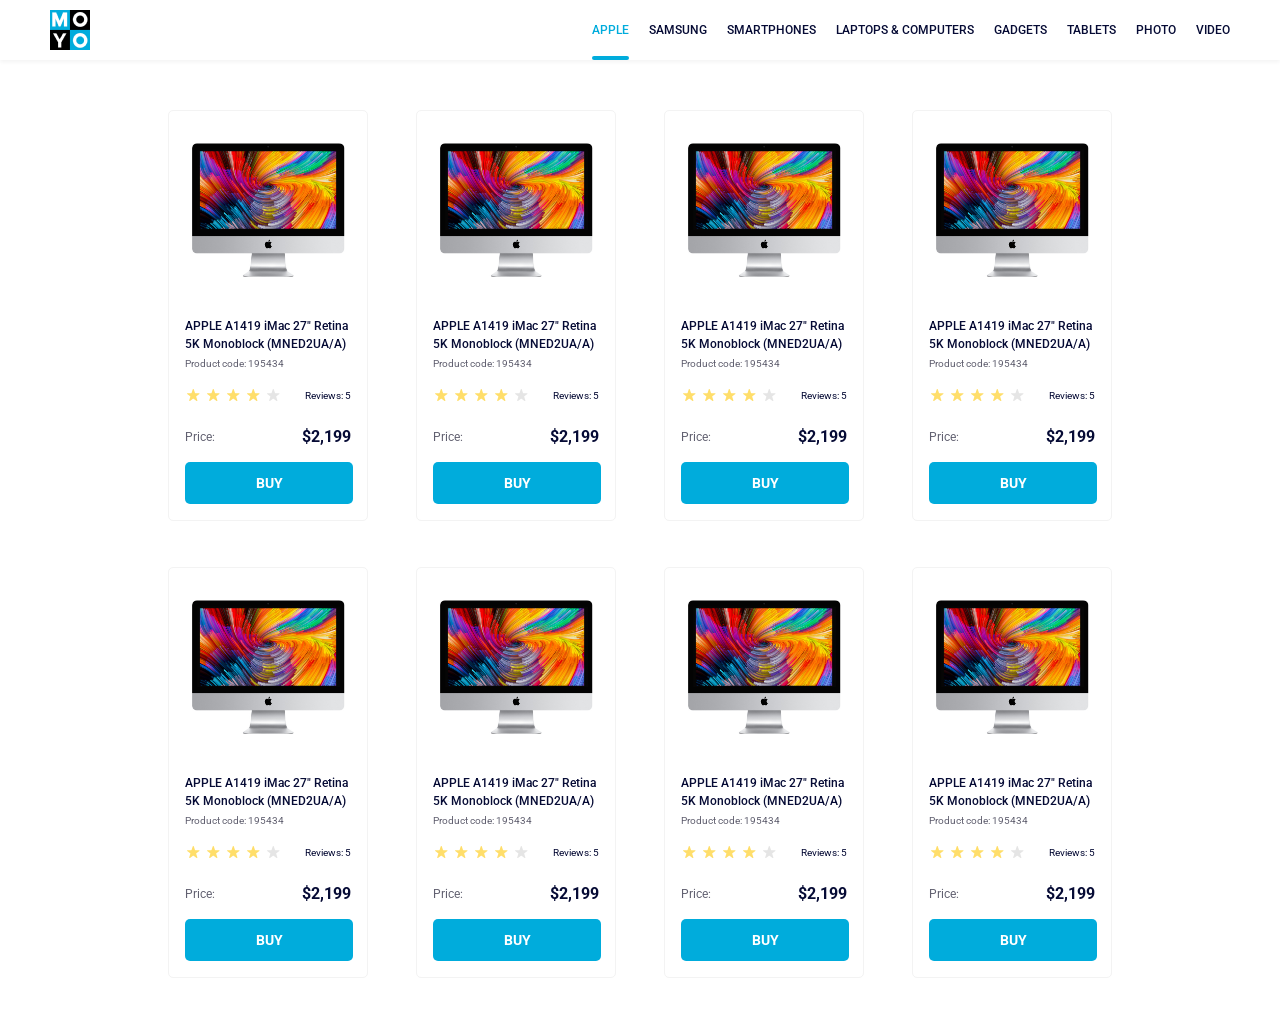
<file: index.html>
<!doctype html><html lang="en"><head><meta charset="utf-8"><meta name="viewport" content="width=device-width, initial-scale=1.0"><title>Catalog</title><link rel="preconnect" href="https://fonts.gstatic.com"><link href="https://fonts.googleapis.com/css2?family=Roboto:wght@400;500;700&display=swap" rel="stylesheet"><link rel="stylesheet" href="index.b2e05d31.css"></head><body> <header class="header"> <a href="#" class="header__logo"> <img src="logo.eddae0ff.png" alt="Logo MOYO" class="header__logo-img"> </a> <nav class="header__nav nav"> <ul class="nav__list"> <li class="nav__item"> <a href="#" class="nav__link nav__link--is-active"> Apple </a> </li> <li class="nav__item"> <a href="#" class="nav__link"> Samsung </a> </li> <li class="nav__item"> <a href="#" class="nav__link"> Smartphones </a> </li> <li class="nav__item"> <a href="#" class="nav__link" data-qa="nav-hover"> Laptops & Computers </a> </li> <li class="nav__item"> <a href="#" class="nav__link"> Gadgets </a> </li> <li class="nav__item"> <a href="#" class="nav__link"> Tablets </a> </li> <li class="nav__item"> <a href="#" class="nav__link"> Photo </a> </li> <li class="nav__item"> <a href="#" class="nav__link"> Video </a> </li> </ul> </nav> </header> <main class="content"> <div class="catalog"> <div class="catalog__cards"> <article class="card" data-qa="card"> <img src="imac.202c52ff.jpeg" alt="iMac" class="card__image"> <h3 class="card__title"> APPLE A1419 iMac 27" Retina 5K Monoblock (MNED2UA/A) </h3> <p class="card__code">Product code: 195434</p> <div class="stars stars--4"> <div class="stars__icons"> <div class="stars__icon"></div> <div class="stars__icon"></div> <div class="stars__icon"></div> <div class="stars__icon"></div> <div class="stars__icon"></div> </div> <p class="stars__reviews-text">Reviews: 5</p> </div> <div class="card__footer"> <div class="card__price"> <p class="card__price-label">Price:</p> <p class="card__price-value">$2,199</p> </div> <a href="#" class="card__button" data-qa="card-hover"> Buy </a> </div> </article> <article class="card"> <img src="imac.202c52ff.jpeg" alt="iMac" class="card__image"> <h3 class="card__title"> APPLE A1419 iMac 27" Retina 5K Monoblock (MNED2UA/A) </h3> <p class="card__code">Product code: 195434</p> <div class="stars stars--4"> <div class="stars__icons"> <div class="stars__icon"></div> <div class="stars__icon"></div> <div class="stars__icon"></div> <div class="stars__icon"></div> <div class="stars__icon"></div> </div> <p class="stars__reviews-text">Reviews: 5</p> </div> <div class="card__footer"> <div class="card__price"> <p class="card__price-label">Price:</p> <p class="card__price-value">$2,199</p> </div> <a href="#" class="card__button"> Buy </a> </div> </article> <article class="card"> <img src="imac.202c52ff.jpeg" alt="iMac" class="card__image"> <h3 class="card__title"> APPLE A1419 iMac 27" Retina 5K Monoblock (MNED2UA/A) </h3> <p class="card__code">Product code: 195434</p> <div class="stars stars--4"> <div class="stars__icons"> <div class="stars__icon"></div> <div class="stars__icon"></div> <div class="stars__icon"></div> <div class="stars__icon"></div> <div class="stars__icon"></div> </div> <p class="stars__reviews-text">Reviews: 5</p> </div> <div class="card__footer"> <div class="card__price"> <p class="card__price-label">Price:</p> <p class="card__price-value">$2,199</p> </div> <a href="#" class="card__button"> Buy </a> </div> </article> <article class="card"> <img src="imac.202c52ff.jpeg" alt="iMac" class="card__image"> <h3 class="card__title"> APPLE A1419 iMac 27" Retina 5K Monoblock (MNED2UA/A) </h3> <p class="card__code">Product code: 195434</p> <div class="stars stars--4"> <div class="stars__icons"> <div class="stars__icon"></div> <div class="stars__icon"></div> <div class="stars__icon"></div> <div class="stars__icon"></div> <div class="stars__icon"></div> </div> <p class="stars__reviews-text">Reviews: 5</p> </div> <div class="card__footer"> <div class="card__price"> <p class="card__price-label">Price:</p> <p class="card__price-value">$2,199</p> </div> <a href="#" class="card__button"> Buy </a> </div> </article> <article class="card"> <img src="imac.202c52ff.jpeg" alt="iMac" class="card__image"> <h3 class="card__title"> APPLE A1419 iMac 27" Retina 5K Monoblock (MNED2UA/A) </h3> <p class="card__code">Product code: 195434</p> <div class="stars stars--4"> <div class="stars__icons"> <div class="stars__icon"></div> <div class="stars__icon"></div> <div class="stars__icon"></div> <div class="stars__icon"></div> <div class="stars__icon"></div> </div> <p class="stars__reviews-text">Reviews: 5</p> </div> <div class="card__footer"> <div class="card__price"> <p class="card__price-label">Price:</p> <p class="card__price-value">$2,199</p> </div> <a href="#" class="card__button"> Buy </a> </div> </article> <article class="card"> <img src="imac.202c52ff.jpeg" alt="iMac" class="card__image"> <h3 class="card__title"> APPLE A1419 iMac 27" Retina 5K Monoblock (MNED2UA/A) </h3> <p class="card__code">Product code: 195434</p> <div class="stars stars--4"> <div class="stars__icons"> <div class="stars__icon"></div> <div class="stars__icon"></div> <div class="stars__icon"></div> <div class="stars__icon"></div> <div class="stars__icon"></div> </div> <p class="stars__reviews-text">Reviews: 5</p> </div> <div class="card__footer"> <div class="card__price"> <p class="card__price-label">Price:</p> <p class="card__price-value">$2,199</p> </div> <a href="#" class="card__button"> Buy </a> </div> </article> <article class="card"> <img src="imac.202c52ff.jpeg" alt="iMac" class="card__image"> <h3 class="card__title"> APPLE A1419 iMac 27" Retina 5K Monoblock (MNED2UA/A) </h3> <p class="card__code">Product code: 195434</p> <div class="stars stars--4"> <div class="stars__icons"> <div class="stars__icon"></div> <div class="stars__icon"></div> <div class="stars__icon"></div> <div class="stars__icon"></div> <div class="stars__icon"></div> </div> <p class="stars__reviews-text">Reviews: 5</p> </div> <div class="card__footer"> <div class="card__price"> <p class="card__price-label">Price:</p> <p class="card__price-value">$2,199</p> </div> <a href="#" class="card__button"> Buy </a> </div> </article> <article class="card"> <img src="imac.202c52ff.jpeg" alt="iMac" class="card__image"> <h3 class="card__title"> APPLE A1419 iMac 27" Retina 5K Monoblock (MNED2UA/A) </h3> <p class="card__code">Product code: 195434</p> <div class="stars stars--4"> <div class="stars__icons"> <div class="stars__icon"></div> <div class="stars__icon"></div> <div class="stars__icon"></div> <div class="stars__icon"></div> <div class="stars__icon"></div> </div> <p class="stars__reviews-text">Reviews: 5</p> </div> <div class="card__footer"> <div class="card__price"> <p class="card__price-label">Price:</p> <p class="card__price-value">$2,199</p> </div> <a href="#" class="card__button"> Buy </a> </div> </article> </div> </div> </main> </body></html>
</file>
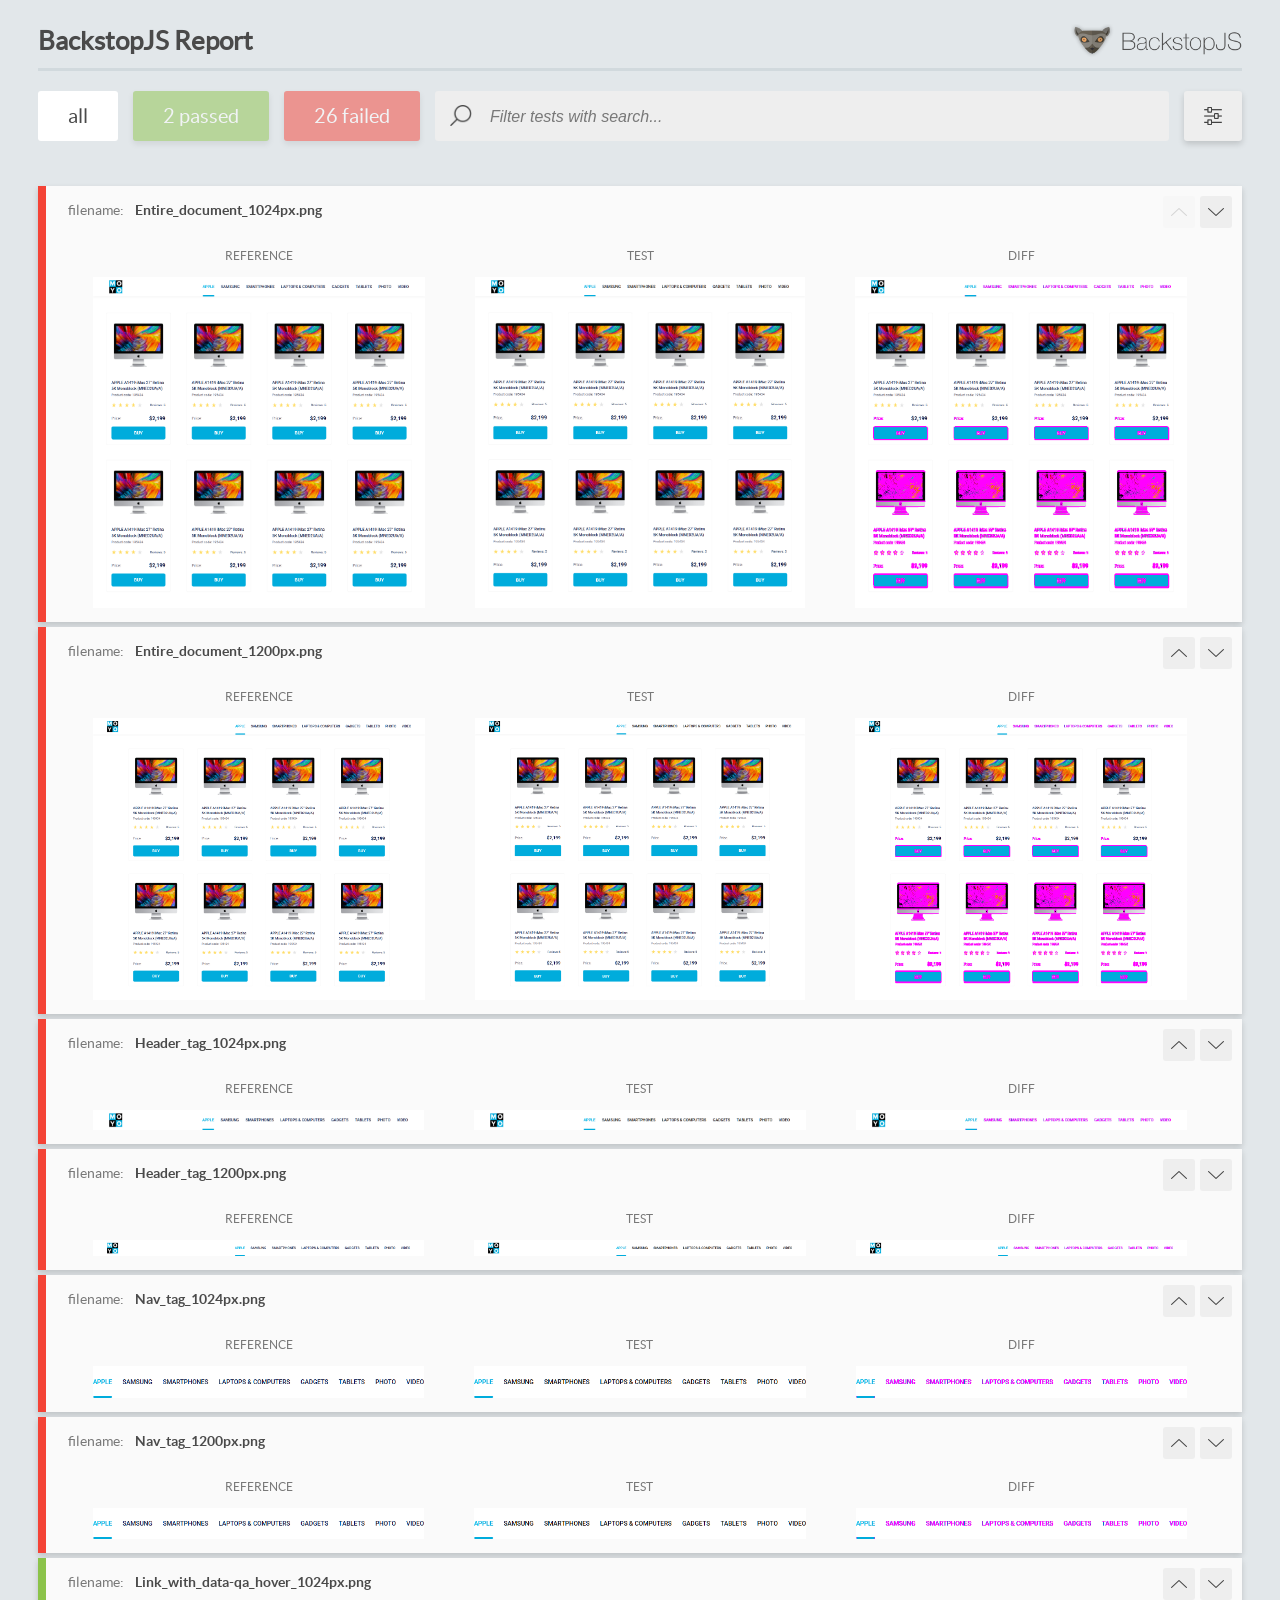
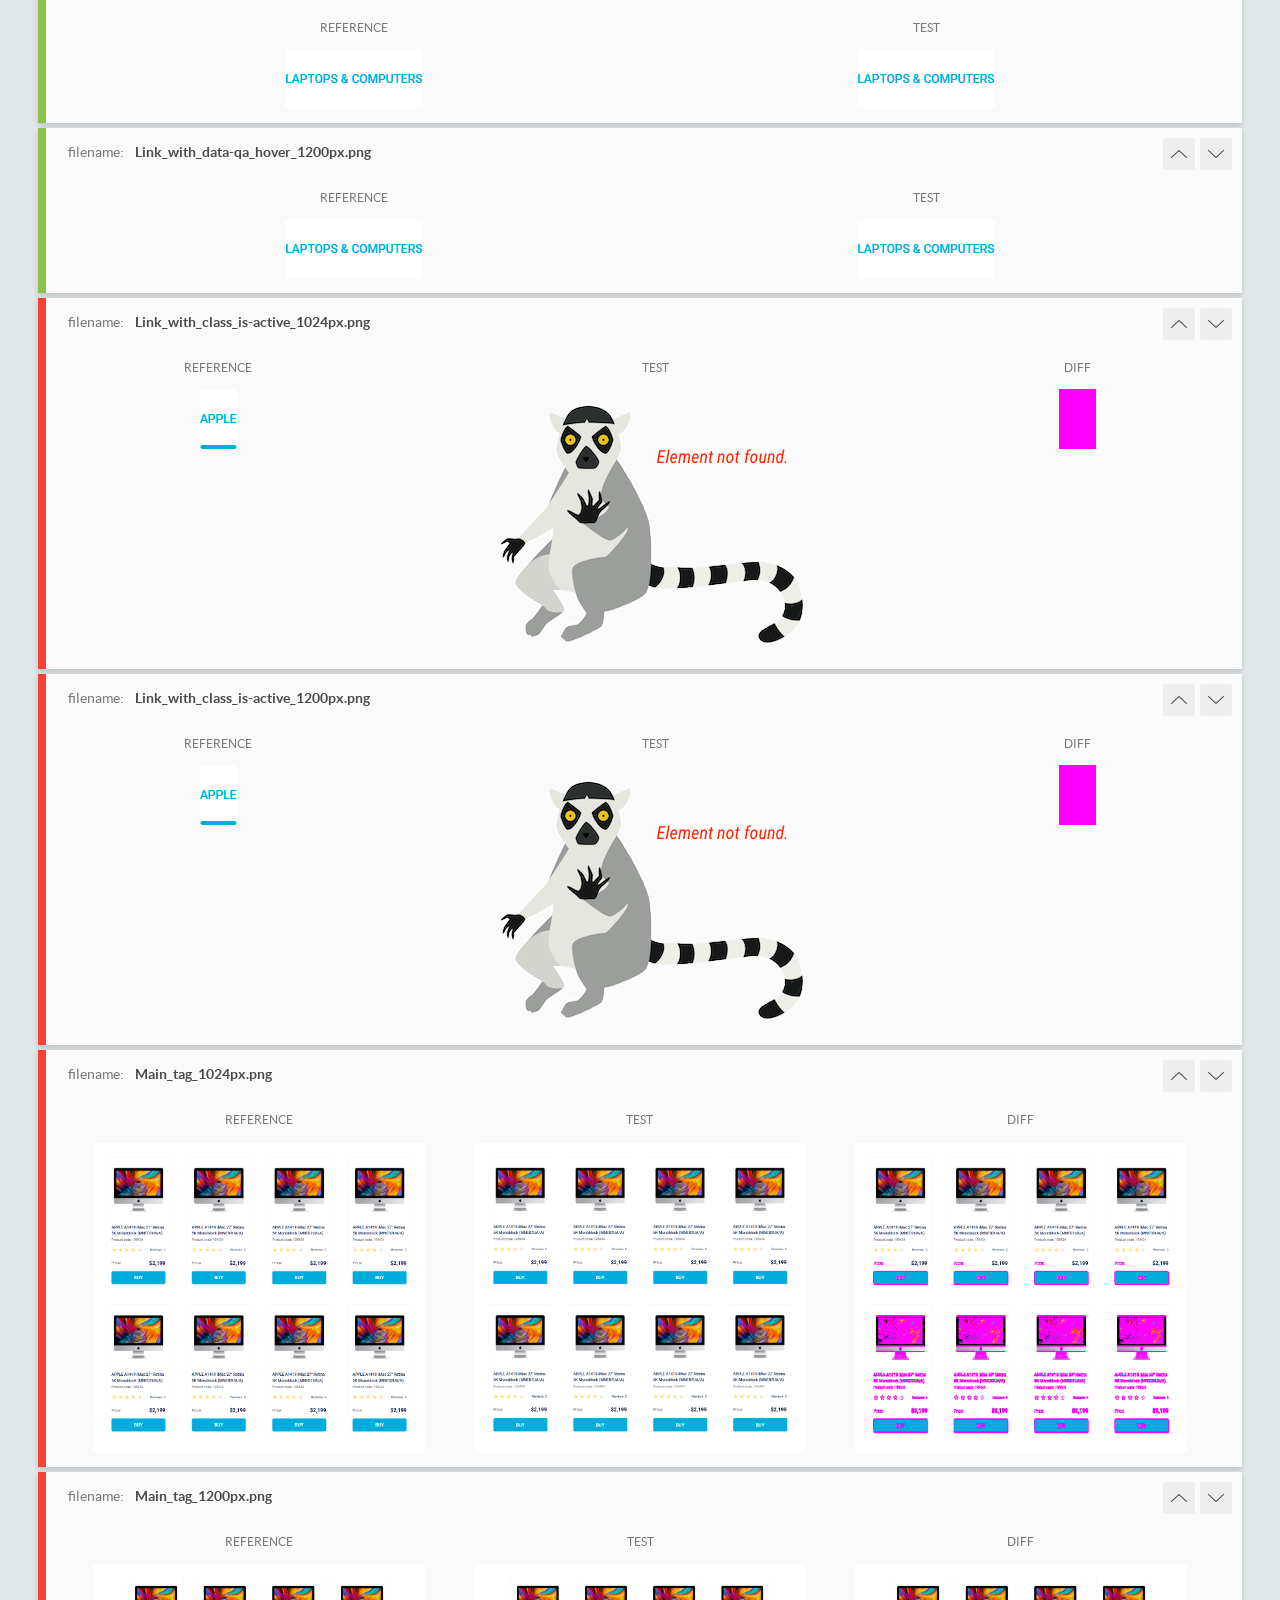
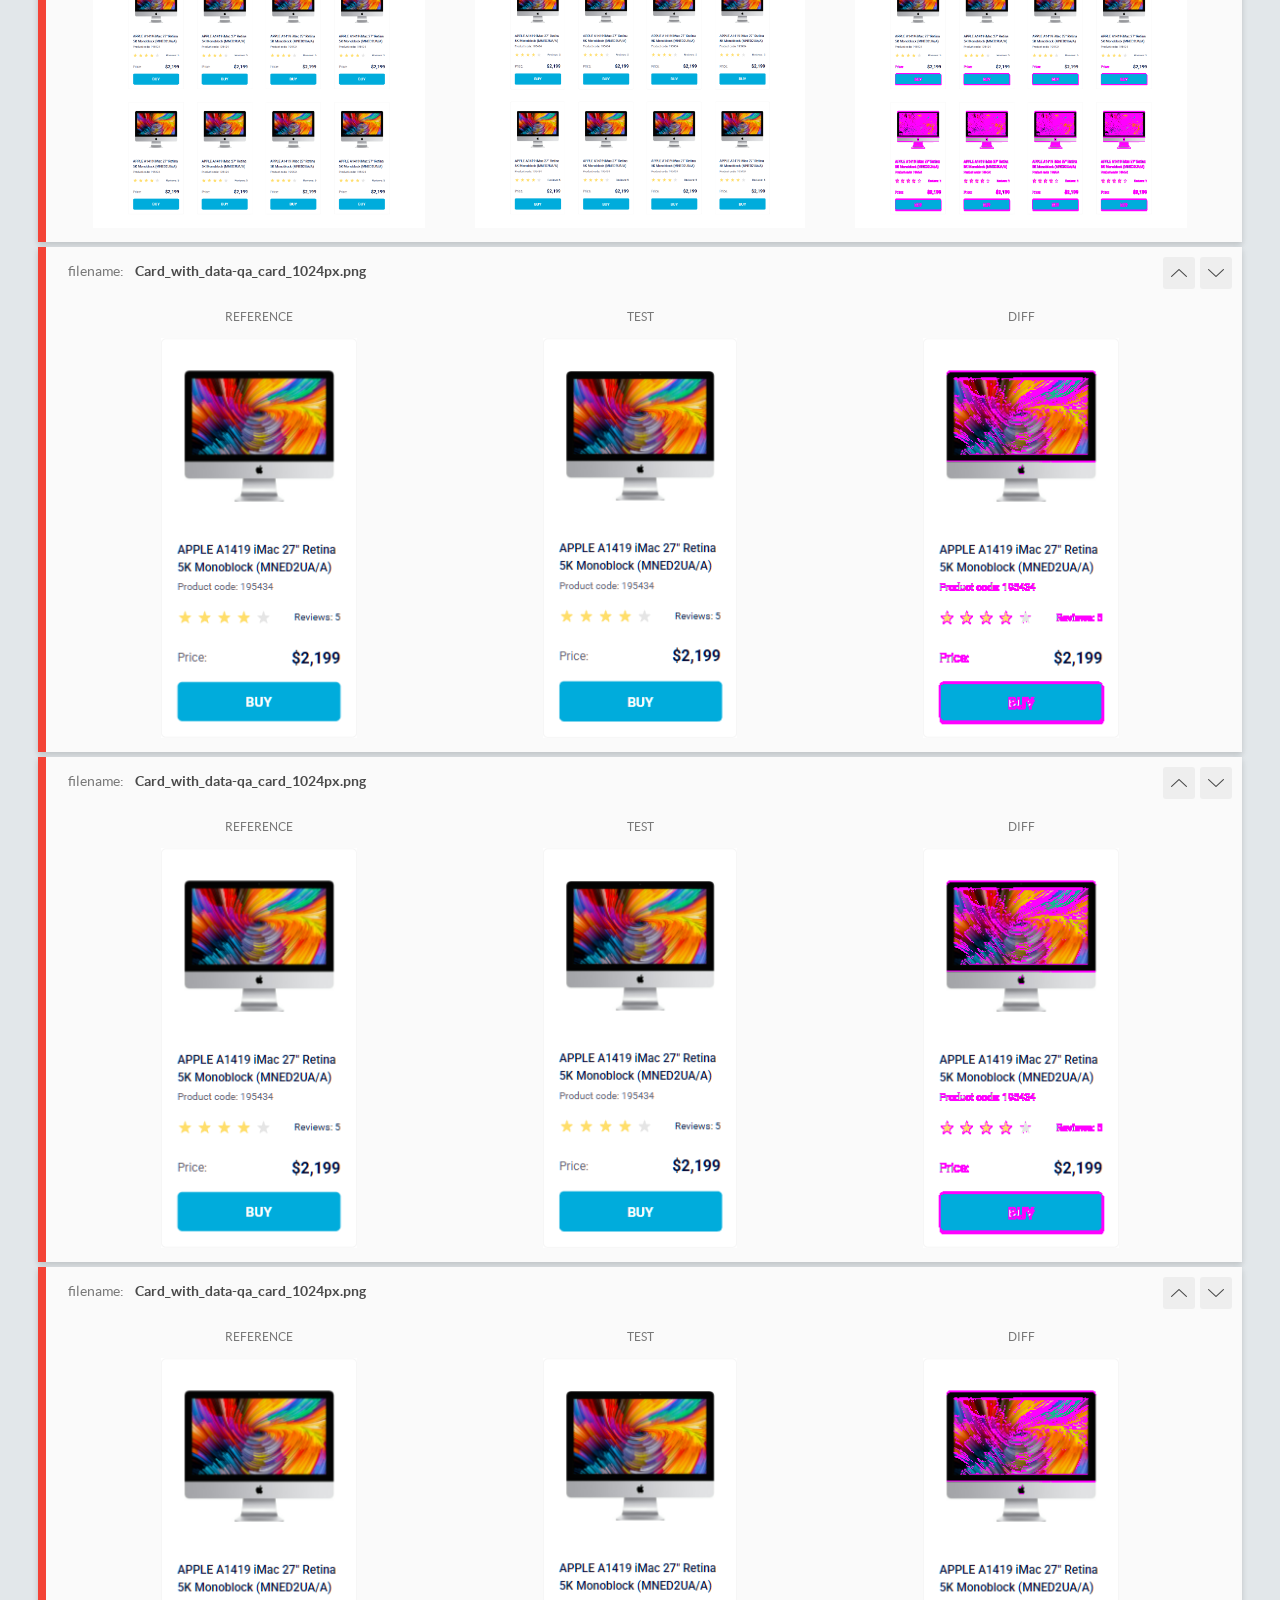
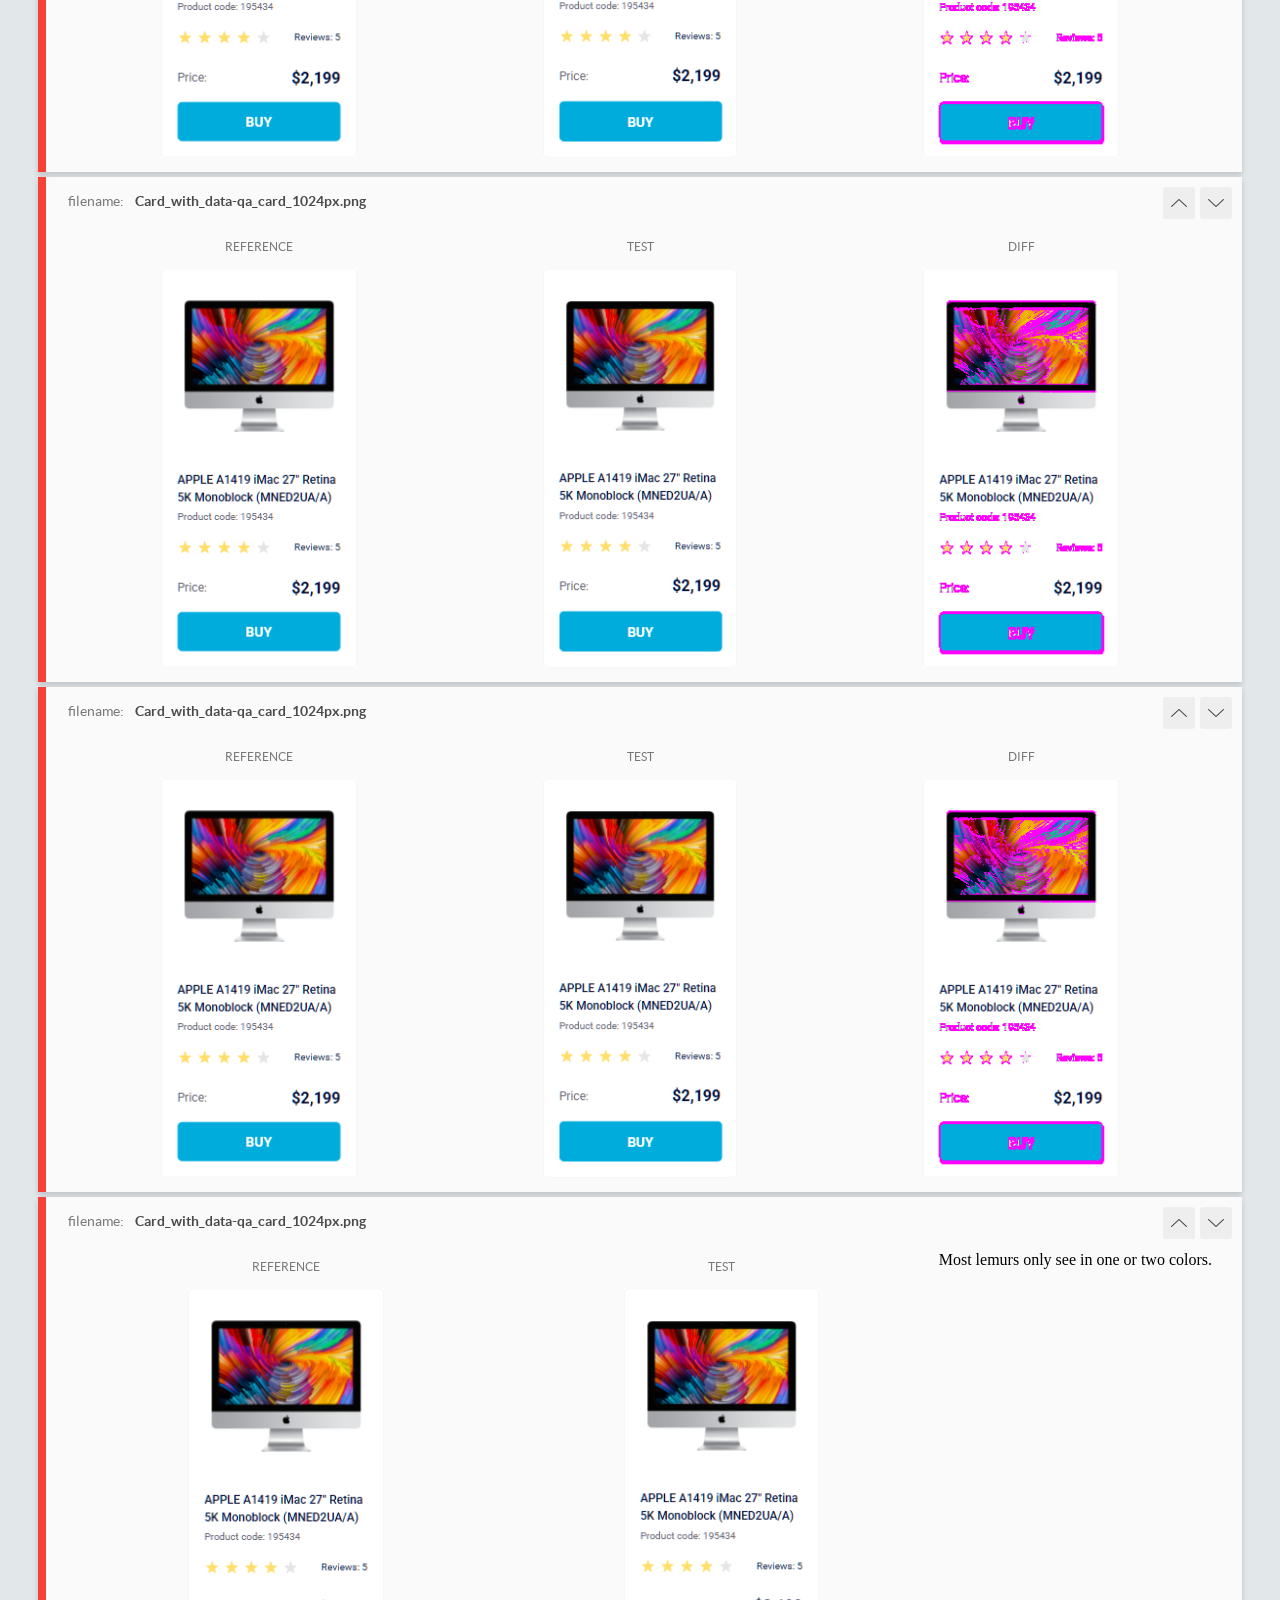
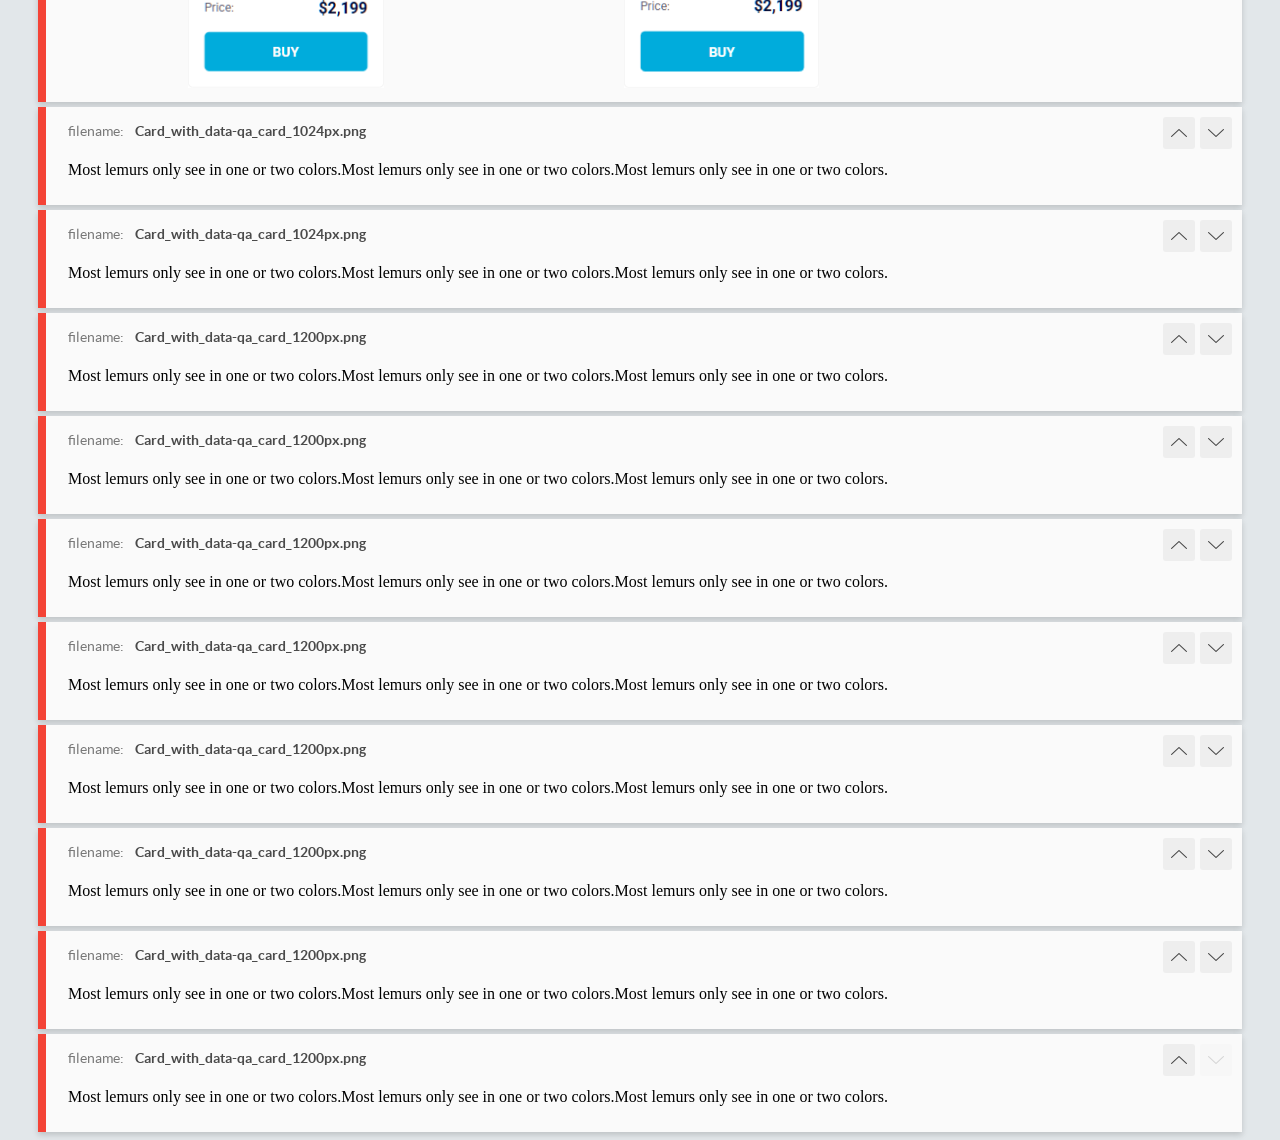
<file: report/html_report/index.html>
<!DOCTYPE html>
<html>
  <head>
    <meta charset="utf-8">
    <!-- Disable Cache -->
    <meta http-equiv="Cache-Control" content="no-cache, no-store, must-revalidate">
    <meta http-equiv="Pragma" content="no-cache">
    <meta http-equiv="Expires" content="0">

    <title>BackstopJS Report</title>

    <style>
      @font-face {
          font-family: 'latoregular';
          src: url('./assets/fonts/lato-regular-webfont.woff2') format('woff2'),
              url('./assets/fonts/lato-regular-webfont.woff') format('woff');
          font-weight: 400;
          font-style: normal;
      }
      @font-face {
          font-family: 'latobold';
          src: url('./assets/fonts/lato-bold-webfont.woff2') format('woff2'),
              url('./assets/fonts/lato-bold-webfont.woff') format('woff');
          font-weight: 700;
          font-style: normal;
      }

      .ReactModal__Body--open {
          overflow: hidden;
      }
      .ReactModal__Body--open .header {
        display: none;
      }

    </style>
  </head>
  <body style="background-color: #E2E7EA">
    <div id="root">

    </div>
    <script>
      function report (report) { // eslint-disable-line no-unused-vars
        window.tests = report;
      }
    </script>
    <script src="config.js"></script>
    <script src="index_bundle.js"></script>
  </body>
</html>
</file>
<file: index.b2e05d31.css>
.header{justify-content:space-between;align-items:center;padding:0 50px;display:flex;box-shadow:0 2px 4px #0000000d}.header__logo{width:40px;height:40px}.header__logo-img{object-fit:contain;width:100%;height:100%}.nav__list{margin:0;padding:0;list-style:none;display:flex}.nav__item+.nav__item{margin-left:20px}.nav__link{text-transform:uppercase;color:#060b35;align-items:center;height:60px;font-family:Roboto,sans-serif;font-size:12px;font-weight:500;text-decoration:none;transition:all .3s;display:flex;position:relative}.nav__link:after{content:"";opacity:0;background-color:#00acdc;border-radius:8px;width:100%;height:4px;transition:opacity .3s;position:absolute;bottom:0;left:0}.nav__link:hover,.nav__link--is-active{color:#00acdc}.nav__link--is-active:after{opacity:1}.card{box-sizing:border-box;background-color:#fff;border:1px solid #f3f3f3;border-radius:5px;flex-direction:column;width:200px;margin:0;padding:32px 16px 16px;transition:all .3s;display:flex}.card__image{object-fit:contain;width:160px;height:134px;margin:0 auto 40px}.card__title{color:#060b35;margin:0 0 4px;font-family:Roboto,sans-serif;font-size:12px;font-weight:500;line-height:18px;transition:all .3s}.card:hover{transform:scale(1.2)}.card:hover .card__title{color:#34568b}.card__code{color:#616070;margin:0 0 16px;font-family:Roboto,sans-serif;font-size:10px;font-weight:400;line-height:14px}.card__price{justify-content:space-between;align-items:center;margin-bottom:16px;display:flex}.card__price-label{color:#616070;margin:0;font-family:Roboto,sans-serif;font-size:12px;font-weight:400}.card__price-value{color:#060b35;margin:0;font-family:Roboto,sans-serif;font-size:16px;font-weight:700}.card__button{color:#fff;text-transform:uppercase;cursor:pointer;background-color:#00acdc;border:1px solid #0000;border-radius:5px;outline:none;justify-content:center;align-items:center;width:166px;height:40px;font-family:Roboto,sans-serif;font-size:14px;font-weight:700;text-decoration:none;transition:all .3s;display:flex}.card__button:hover{color:#00acdc;background-color:#fff;border-color:#00acdc}.stars{justify-content:space-between;align-items:center;margin-bottom:24px;display:flex}.stars__icons{display:flex}.stars__icon{background-image:url(star.822d561e.svg);background-position:50%;background-repeat:no-repeat;width:16px;height:16px;margin-right:4px}.stars__icon:last-child{margin-right:0}.stars__reviews-text{text-align:right;vertical-align:bottom;color:#060b35;margin:0;font-family:Roboto,sans-serif;font-size:10px;font-weight:400}.stars--1 .stars__icon:nth-child(-n+1),.stars--2 .stars__icon:nth-child(-n+2),.stars--3 .stars__icon:nth-child(-n+3),.stars--4 .stars__icon:nth-child(-n+4),.stars--5 .stars__icon:nth-child(-n+5){background-image:url(star-active.edda4c43.svg)}.catalog{padding:50px 40px}.catalog__cards{grid-template-columns:repeat(1,200px);justify-content:center;gap:46px 48px;display:grid}@media (width>=488px){.catalog__cards{grid-template-columns:repeat(2,200px)}}@media (width>=768px){.catalog__cards{grid-template-columns:repeat(3,200px)}}@media (width>=1024px){.catalog__cards{grid-template-columns:repeat(4,200px)}}body{margin:0}
/*# sourceMappingURL=index.b2e05d31.css.map */
</file>
